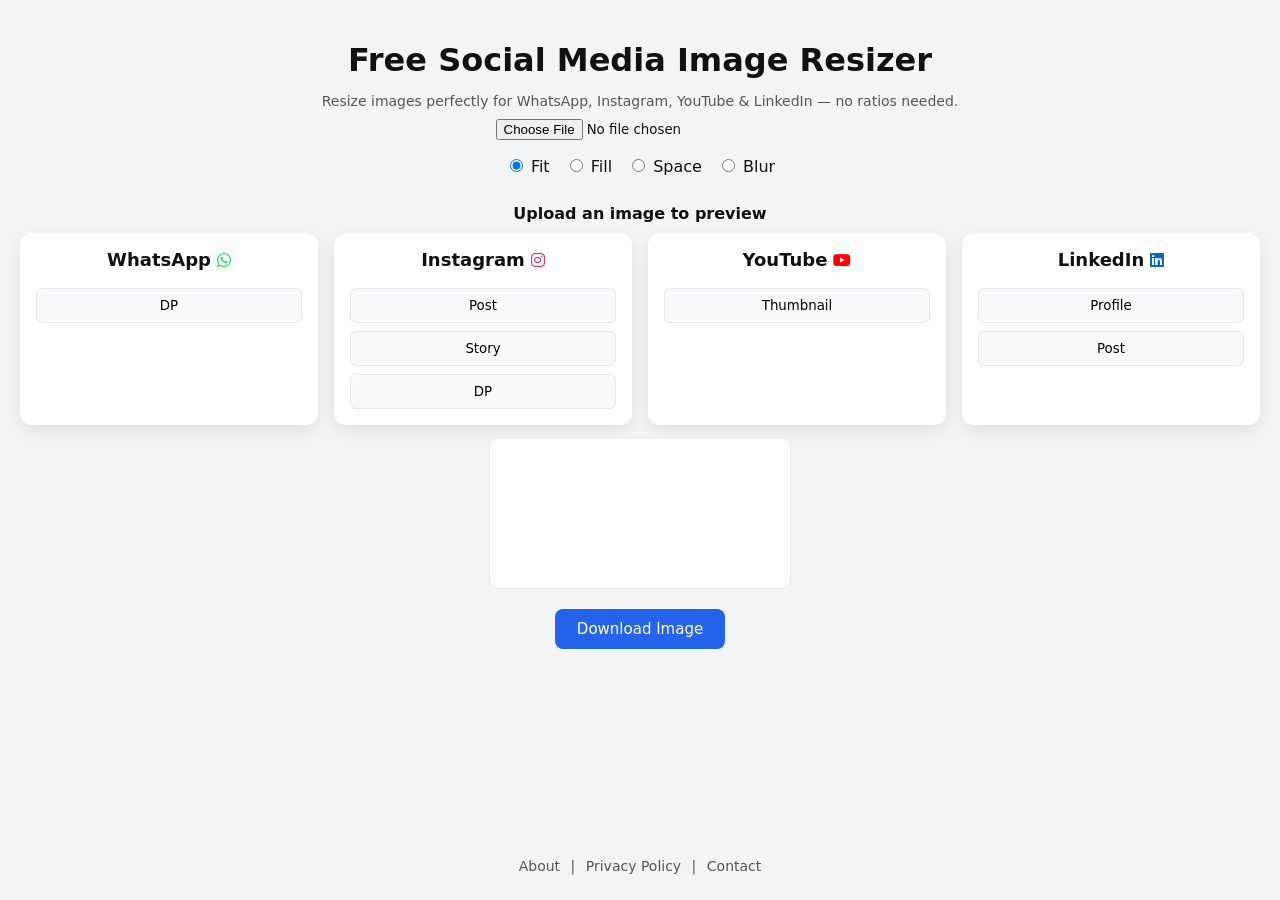
<file: index.html>
<!DOCTYPE html>
<html lang="en">
<head>
  <meta charset="UTF-8">

  <!-- SEO -->
  <title>Free Social Media Image Resizer for WhatsApp, Instagram & YouTube</title>

  <meta name="description"
    content="Free online social media image resizer for WhatsApp DP, Instagram post and story, YouTube thumbnail and LinkedIn. Fit, fill, blur and stretch images instantly. No signup required.">

  <meta name="keywords"
    content="free image resizer, whatsapp dp resize, instagram image resize, youtube thumbnail resizer, social media image resizer">

  <meta name="author" content="Free Social Media Image Resizer">
  <meta name="viewport" content="width=device-width, initial-scale=1.0">

  <!-- Canonical -->
  <link rel="canonical" href="https://surya0604005.github.io/free-social-media-image-resizer/">

  <!-- Favicons -->
   <link rel="icon" href="/favicon.ico">
  <link rel="icon" type="image/png" sizes="16x16" href="/favicon-16x16.png">
  <link rel="icon" type="image/png" sizes="32x32" href="/favicon-32x32.png">
  <link rel="apple-touch-icon" sizes="180x180" href="/apple-touch-icon.png">

  <!-- PWA -->
  <link rel="manifest" href="manifest.json">
  <meta name="theme-color" content="#4f46e5">

  <!-- Icons -->
  <link rel="stylesheet"
    href="https://cdnjs.cloudflare.com/ajax/libs/font-awesome/6.5.0/css/all.min.css">

  <!-- CSS -->
  <link rel="stylesheet" href="style.css">

  <!-- Structured Data -->
  <script type="application/ld+json">
  {
    "@context": "https://schema.org",
    "@type": "WebSite",
    "name": "Free Social Media Image Resizer",
    "alternateName": "Social Media Image Resizer",
    "url": "https://surya0604005.github.io/free-social-media-image-resizer/"
  }
  </script>

  <!-- Google AdSense (verification only, ads later) -->
  <script async
    src="https://pagead2.googlesyndication.com/pagead/js/adsbygoogle.js?client=ca-pub-2150779778269829"
    crossorigin="anonymous"></script>

</head>

<body>

  <!-- HEADER -->
  <header>
    <h1>Free Social Media Image Resizer</h1>
    <p class="subtitle">
      Resize images perfectly for WhatsApp, Instagram, YouTube & LinkedIn — no ratios needed.
    </p>
    <input type="file" id="upload" accept="image/*">
  </header>

  <!-- CONTROLS -->
  <div class="controls">

    <div class="modes">
      <label><input type="radio" name="mode" value="fit" checked> Fit</label>
      <label><input type="radio" name="mode" value="fill"> Fill</label>
      <label><input type="radio" name="mode" value="space"> Space</label>
      <label><input type="radio" name="mode" value="blur"> Blur</label>
    </div>

    <div class="extra-controls">

      <div id="fillControl">
        <label>
          <input type="checkbox" id="stretchToggle">
          Stretch image (may distort)
        </label>
      </div>

      <div id="spaceControl">
        Background:
        <input type="color" id="bgColor" value="#000000">
      </div>

      <div id="blurControl">
        Blur:
        <input type="range" id="blurRange" min="5" max="40" value="20">
      </div>

    </div>
  </div>

  <p id="selectedText">Upload an image to preview</p>

  <!-- PLATFORM GRID -->
  <section class="grid">

    <div class="card whatsapp">
      <div class="card-header">
        <h2>WhatsApp</h2>
        <i class="fa-brands fa-whatsapp"></i>
      </div>
      <button data-w="1" data-h="1" data-name="WhatsApp DP">DP</button>
    </div>

    <div class="card instagram">
      <div class="card-header">
        <h2>Instagram</h2>
        <i class="fa-brands fa-instagram"></i>
      </div>
      <button data-w="1" data-h="1" data-name="Instagram Post">Post</button>
      <button data-w="9" data-h="16" data-name="Instagram Story">Story</button>
      <button data-w="1" data-h="1" data-name="Instagram DP">DP</button>
    </div>

    <div class="card youtube">
      <div class="card-header">
        <h2>YouTube</h2>
        <i class="fa-brands fa-youtube"></i>
      </div>
      <button data-w="16" data-h="9" data-name="YouTube Thumbnail">Thumbnail</button>
    </div>

    <div class="card linkedin">
      <div class="card-header">
        <h2>LinkedIn</h2>
        <i class="fa-brands fa-linkedin"></i>
      </div>
      <button data-w="1" data-h="1" data-name="LinkedIn Profile">Profile</button>
      <button data-w="1.91" data-h="1" data-name="LinkedIn Post">Post</button>
    </div>

  </section>

  <!-- PREVIEW -->
  <div class="preview">
    <canvas id="canvas"></canvas>
  </div>

  <button id="download">Download Image</button>

  <!-- INSTALL BUTTON -->
  <button id="installBtn" style="display:none;">Install App</button>

  <!-- FOOTER -->
  <footer class="site-footer">
    <a href="about.html">About</a> |
    <a href="privacy.html">Privacy Policy</a> |
    <a href="contact.html">Contact</a>
  </footer>

  <!-- JS -->
  <script src="script.js"></script>

  <!-- SERVICE WORKER -->
  <script>
    if ("serviceWorker" in navigator) {
      window.addEventListener("load", () => {
        navigator.serviceWorker.register("/service-worker.js");
      });
    }
  </script>

</body>
</html>
</file>
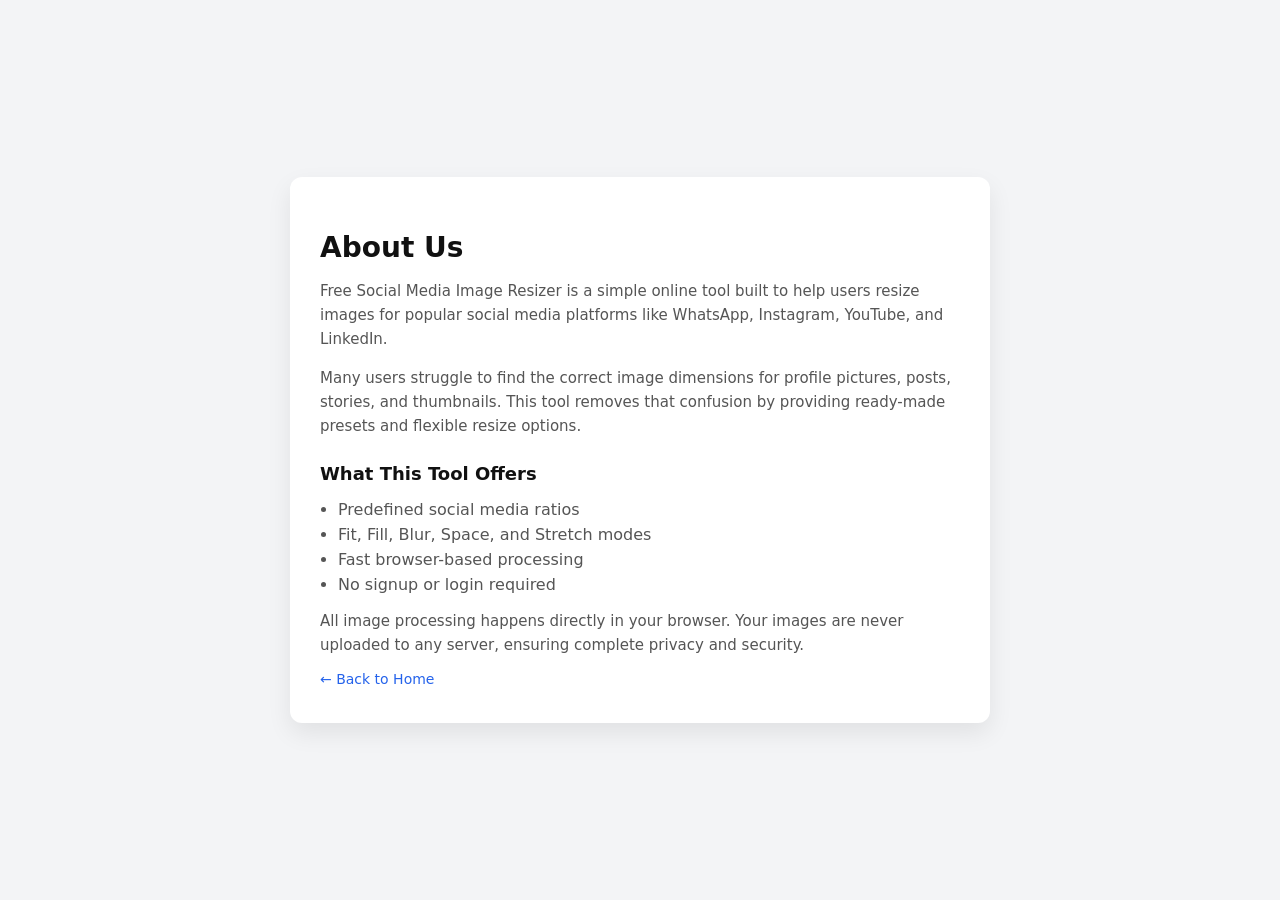
<file: about.html>
<!DOCTYPE html>
<html lang="en">
<head>
  <meta charset="UTF-8">
  <title>About Us – Free Social Media Image Resizer</title>
  <meta name="viewport" content="width=device-width, initial-scale=1.0">
  <link rel="stylesheet" href="style.css">
</head>
<body class="info-page">

  <div class="info-card">
    <h1>About Us</h1>

    <p>
      Free Social Media Image Resizer is a simple online tool built to help users
      resize images for popular social media platforms like WhatsApp, Instagram,
      YouTube, and LinkedIn.
    </p>

    <p>
      Many users struggle to find the correct image dimensions for profile pictures,
      posts, stories, and thumbnails. This tool removes that confusion by providing
      ready-made presets and flexible resize options.
    </p>

    <h2>What This Tool Offers</h2>

    <ul>
      <li>Predefined social media ratios</li>
      <li>Fit, Fill, Blur, Space, and Stretch modes</li>
      <li>Fast browser-based processing</li>
      <li>No signup or login required</li>
    </ul>

    <p>
      All image processing happens directly in your browser. Your images are never
      uploaded to any server, ensuring complete privacy and security.
    </p>

    <a href="index.html" class="back-link">← Back to Home</a>
  </div>

</body>
</html>
</file>
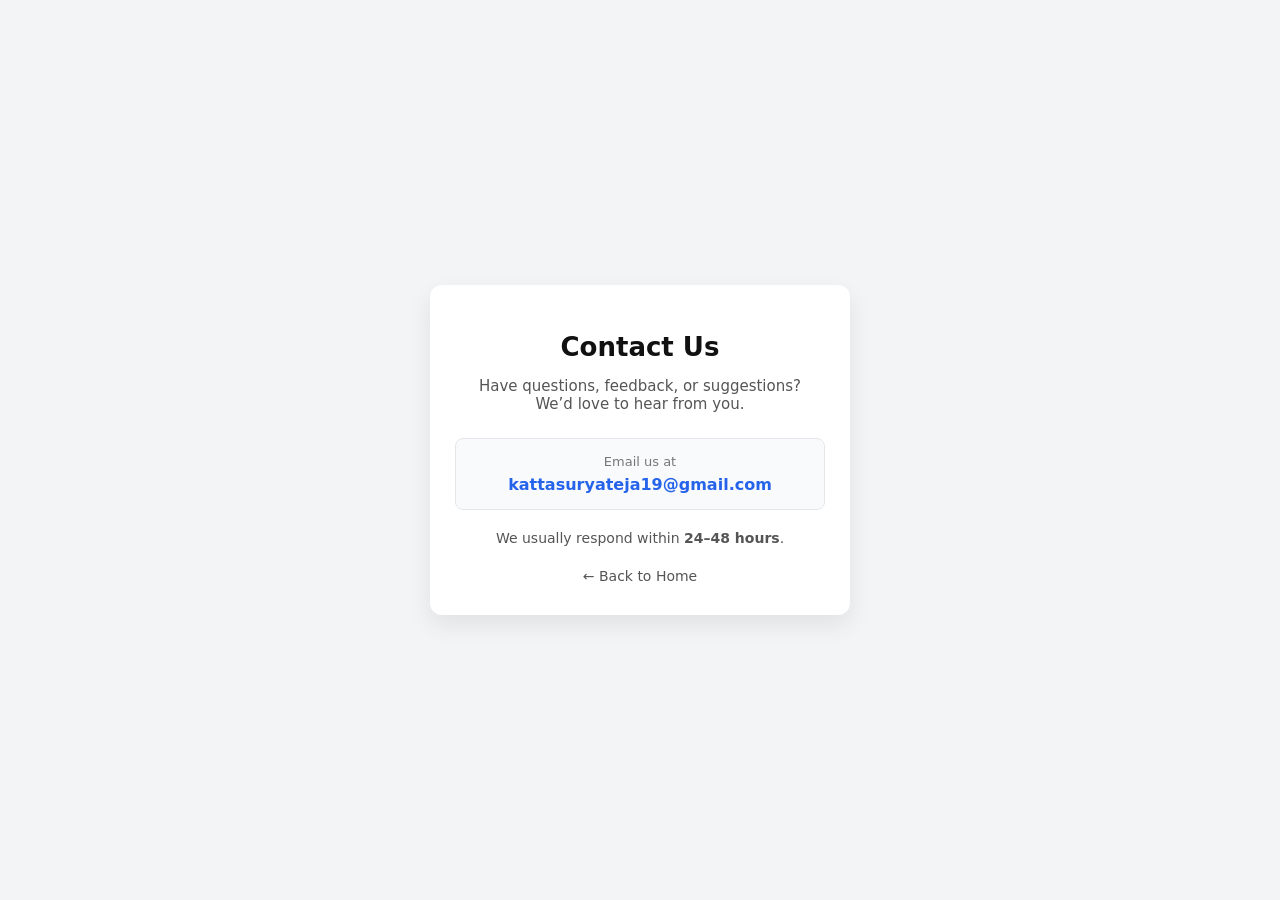
<file: contact.html>
<!DOCTYPE html>
<html lang="en">
<head>
  <meta charset="UTF-8">
  <title>Contact Us – Free Social Media Image Resizer</title>
  <meta name="viewport" content="width=device-width, initial-scale=1.0">
  <link rel="stylesheet" href="style.css">
</head>
<body class="contact-page">

  <div class="contact-card">
    <h1>Contact Us</h1>

    <p class="contact-text">
      Have questions, feedback, or suggestions?<br>
      We’d love to hear from you.
    </p>

    <div class="contact-box">
      <span>Email us at</span>
      <a href="mailto:kattasuryateja19@gmail.com">
        kattasuryateja19@gmail.com
      </a>
    </div>

    <p class="response-note">
      We usually respond within <strong>24–48 hours</strong>.
    </p>

    <a href="index.html" class="back-link">← Back to Home</a>
  </div>

</body>
</html>
</file>
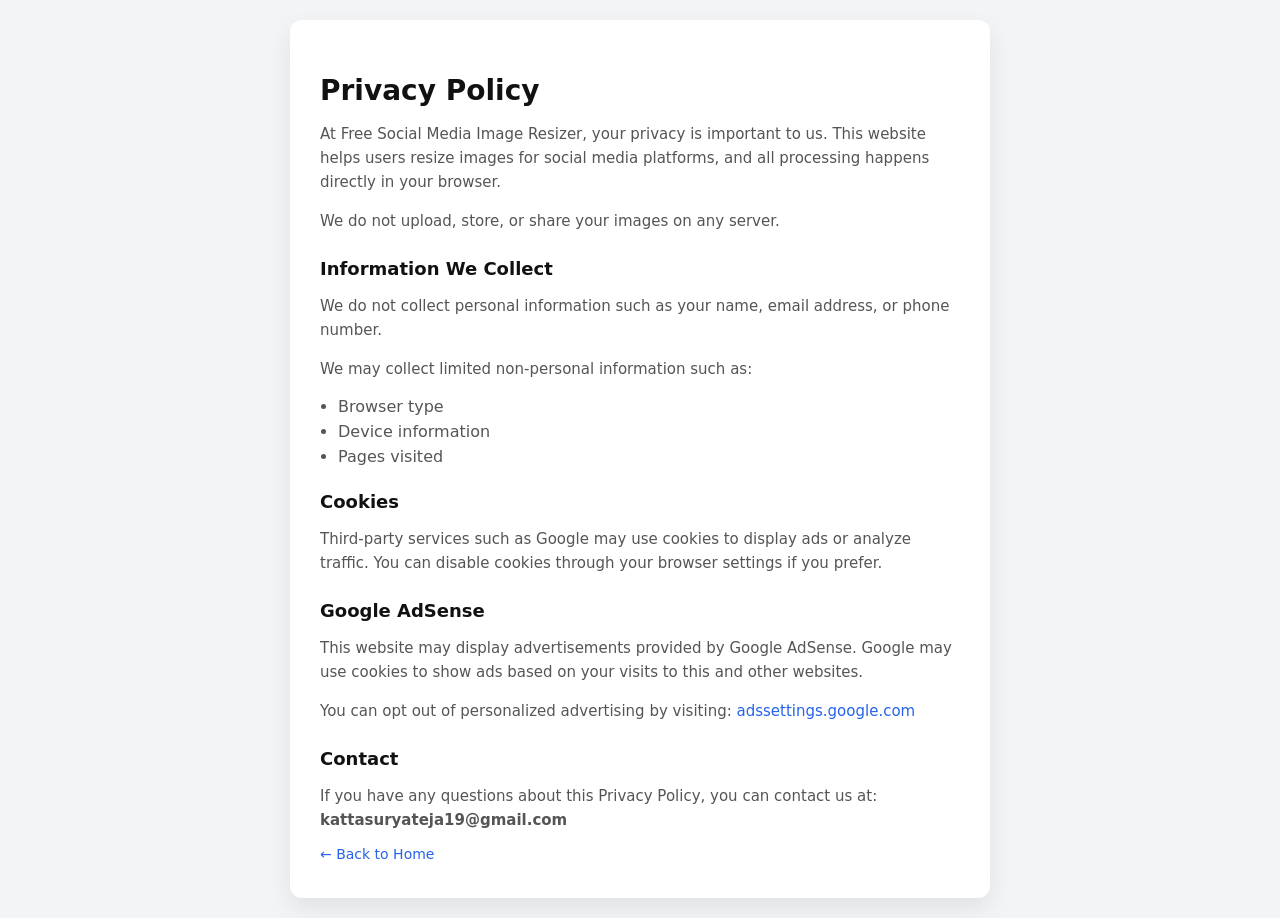
<file: privacy.html>
<!DOCTYPE html>
<html lang="en">
<head>
  <meta charset="UTF-8">
  <title>Privacy Policy – Free Social Media Image Resizer</title>
  <meta name="viewport" content="width=device-width, initial-scale=1.0">
  <link rel="stylesheet" href="style.css">
</head>
<body class="info-page">

  <div class="info-card">
    <h1>Privacy Policy</h1>

    <p>
      At Free Social Media Image Resizer, your privacy is important to us.
      This website helps users resize images for social media platforms, and
      all processing happens directly in your browser.
    </p>

    <p>
      We do not upload, store, or share your images on any server.
    </p>

    <h2>Information We Collect</h2>

    <p>
      We do not collect personal information such as your name, email address,
      or phone number.
    </p>

    <p>We may collect limited non-personal information such as:</p>

    <ul>
      <li>Browser type</li>
      <li>Device information</li>
      <li>Pages visited</li>
    </ul>

    <h2>Cookies</h2>

    <p>
      Third-party services such as Google may use cookies to display ads or
      analyze traffic. You can disable cookies through your browser settings
      if you prefer.
    </p>

    <h2>Google AdSense</h2>

    <p>
      This website may display advertisements provided by Google AdSense.
      Google may use cookies to show ads based on your visits to this and
      other websites.
    </p>

    <p>
      You can opt out of personalized advertising by visiting:
      <a href="https://adssettings.google.com" target="_blank">
        adssettings.google.com
      </a>
    </p>

    <h2>Contact</h2>

    <p>
      If you have any questions about this Privacy Policy, you can contact us at:
      <br><strong>kattasuryateja19@gmail.com</strong>
    </p>

    <a href="index.html" class="back-link">← Back to Home</a>
  </div>

</body>
</html>
</file>
<file: style.css>
/* RESET & BASE */
* {
  box-sizing: border-box;
  font-family: system-ui, -apple-system, BlinkMacSystemFont, "Segoe UI", Arial, sans-serif;
}

body {
  background: #f3f4f6;
  margin: 0;
  padding: 20px;
  color: #111;
  min-height: 100vh;
  display: flex;
  flex-direction: column;
}

/* HEADER */
header {
  text-align: center;
  margin-bottom: 16px;
}

header h1 {
  margin-bottom: 4px;
}

.subtitle {
  color: #555;
  font-size: 14px;
  margin-bottom: 10px;
}

/* CONTROLS */
.controls {
  text-align: center;
  margin-bottom: 10px;
}

.modes {
  display: flex;
  justify-content: center;
  gap: 15px;
  flex-wrap: wrap;
}

.extra-controls {
  margin-top: 8px;
}

#fillControl,
#spaceControl,
#blurControl {
  display: none;
  margin-top: 6px;
  font-size: 14px;
}

/* SELECTED TEXT */
#selectedText {
  text-align: center;
  font-weight: 600;
  margin: 10px 0;
}

/* RESPONSIVE GRID */
.grid {
  display: grid;
  gap: 16px;
  grid-template-columns: 1fr;
}

@media (min-width: 600px) {
  .grid {
    grid-template-columns: repeat(2, 1fr);
  }
}

@media (min-width: 1000px) {
  .grid {
    grid-template-columns: repeat(4, 1fr);
  }
}

/* PLATFORM CARDS */
.card {
  background: #ffffff;
  padding: 16px;
  border-radius: 12px;
  box-shadow: 0 6px 16px rgba(0,0,0,0.08);
  text-align: center;
  transition: transform 0.2s ease, box-shadow 0.2s ease;
}

.card:hover {
  transform: translateY(-2px);
  box-shadow: 0 10px 22px rgba(0,0,0,0.1);
}

.card-header {
  display: flex;
  justify-content: center;
  align-items: center;
  gap: 6px;
  margin-bottom: 10px;
}

.card-header h2 {
  font-size: 18px;
  margin: 0;
}

/* PLATFORM ICON COLORS */
.whatsapp i { color: #25D366; }
.instagram i { color: #E1306C; }
.youtube i { color: #FF0000; }
.linkedin i { color: #0A66C2; }

/* PRESET BUTTONS */
.card button {
  width: 100%;
  padding: 9px;
  margin-top: 8px;
  border-radius: 6px;
  border: 1px solid #e5e7eb;
  background: #f9fafb;
  cursor: pointer;
  font-weight: 500;
  transition: background 0.2s ease, transform 0.1s ease;
}

.card button:hover {
  background: #eef2ff;
}

.card button:active {
  transform: scale(0.98);
}

.card button.active {
  background: #22c55e;
  color: #ffffff;
  border-color: #22c55e;
}

/* PREVIEW AREA */
.preview {
  max-height: 60vh;
  display: flex;
  justify-content: center;
  align-items: center;
  margin-top: 12px;
}

canvas {
  max-width: 100%;
  max-height: 60vh;
  width: auto;
  height: auto;
  border-radius: 10px;
  border: 1px solid #e5e7eb;
  background: #ffffff;
}

/* DOWNLOAD BUTTON */
#download {
  display: block;
  margin: 20px auto;
  padding: 11px 22px;
  background: #2563eb;
  color: #ffffff;
  border: none;
  border-radius: 8px;
  cursor: pointer;
  font-size: 15px;
}

#download:hover {
  background: #1d4ed8;
}

/* INSTALL BUTTON (PWA) */
#installBtn {
  display: none;
  position: sticky;
  bottom: 15px;
  margin: 15px auto 0;
  padding: 12px 22px;
  font-size: 15px;
  border: none;
  border-radius: 999px;
  cursor: pointer;
  background: #2563eb;
  color: white;
  box-shadow: 0 8px 20px rgba(0,0,0,0.15);
}

/* FOOTER */
.site-footer {
  margin-top: auto;
  text-align: center;
  padding: 16px 0 6px;
  font-size: 14px;
  color: #555;
}

.site-footer a {
  color: #555;
  text-decoration: none;
  margin: 0 6px;
}

.site-footer a:hover {
  text-decoration: underline;
}

/* ---------- Contact Page ---------- */

.contact-page {
  min-height: 100vh;
  display: flex;
  justify-content: center;
  align-items: center;
  background: #f3f4f6;
  padding: 20px;
}

.contact-card {
  background: #fff;
  max-width: 420px;
  width: 100%;
  padding: 30px 25px;
  border-radius: 12px;
  box-shadow: 0 10px 25px rgba(0, 0, 0, 0.08);
  text-align: center;
}

.contact-card h1 {
  margin-bottom: 10px;
  font-size: 26px;
}

.contact-text {
  color: #555;
  margin-bottom: 25px;
  font-size: 15px;
}

.contact-box {
  background: #f9fafb;
  border: 1px solid #e5e7eb;
  border-radius: 8px;
  padding: 15px;
  margin-bottom: 20px;
}

.contact-box span {
  display: block;
  font-size: 13px;
  color: #777;
  margin-bottom: 6px;
}

.contact-box a {
  font-size: 16px;
  font-weight: 600;
  color: #2563eb;
  text-decoration: none;
  word-break: break-all;
}

.contact-box a:hover {
  text-decoration: underline;
}

.response-note {
  font-size: 14px;
  color: #555;
  margin-bottom: 20px;
}

.back-link {
  font-size: 14px;
  color: #555;
  text-decoration: none;
}

.back-link:hover {
  text-decoration: underline;
}

/* ---------- About & Privacy Pages ---------- */

.info-page {
  min-height: 100vh;
  display: flex;
  justify-content: center;
  align-items: center;
  background: #f3f4f6;
  padding: 20px;
}

.info-card {
  background: #fff;
  max-width: 700px;
  width: 100%;
  padding: 35px 30px;
  border-radius: 12px;
  box-shadow: 0 10px 25px rgba(0, 0, 0, 0.08);
}

.info-card h1 {
  margin-bottom: 15px;
  font-size: 28px;
}

.info-card h2 {
  margin-top: 25px;
  margin-bottom: 10px;
  font-size: 18px;
}

.info-card p {
  color: #555;
  line-height: 1.6;
  margin-bottom: 12px;
  font-size: 15px;
}

.info-card ul {
  padding-left: 18px;
  margin-bottom: 15px;
}

.info-card li {
  margin-bottom: 6px;
  color: #555;
}

.info-card a {
  color: #2563eb;
  text-decoration: none;
}

.info-card a:hover {
  text-decoration: underline;
}

#installBtn {
  margin: 15px auto;
  padding: 10px 18px;
  font-size: 15px;
  border: none;
  border-radius: 6px;
  cursor: pointer;
  background: #2563eb;
  color: white;
}
</file>
